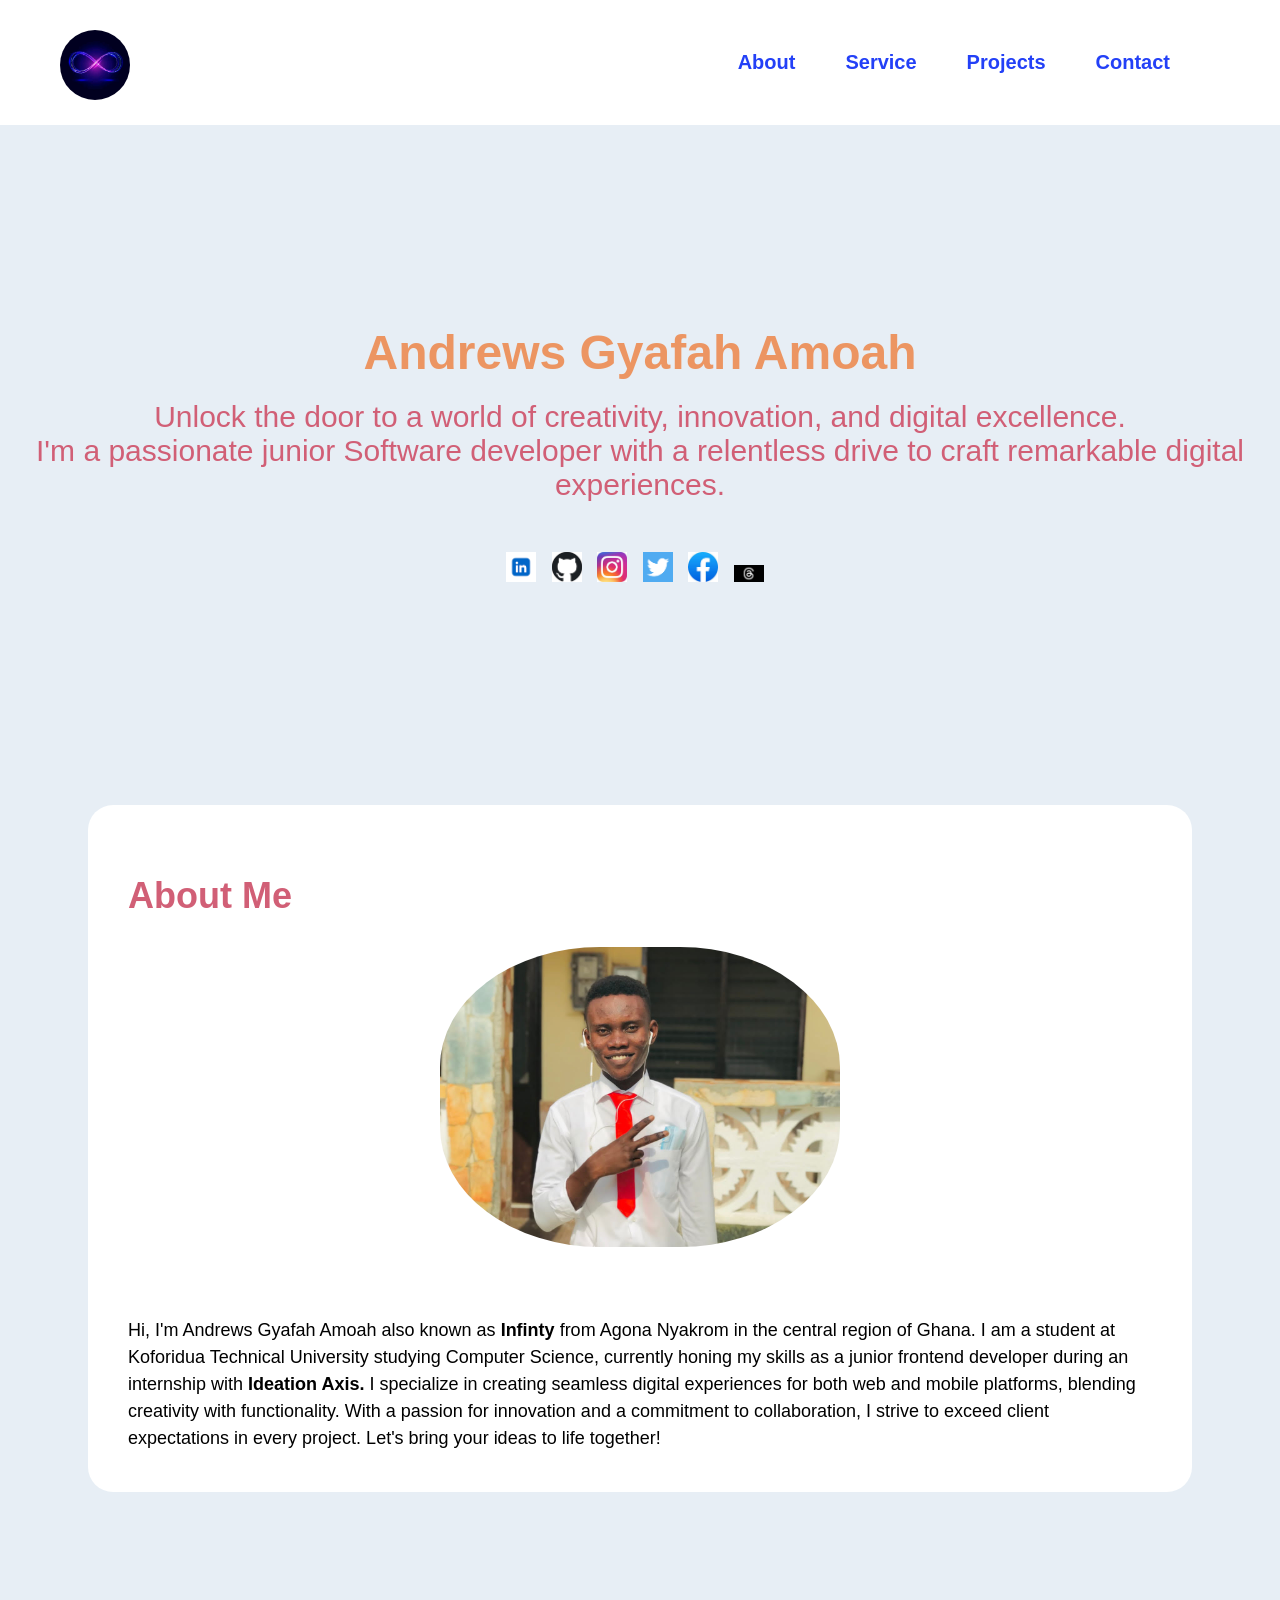
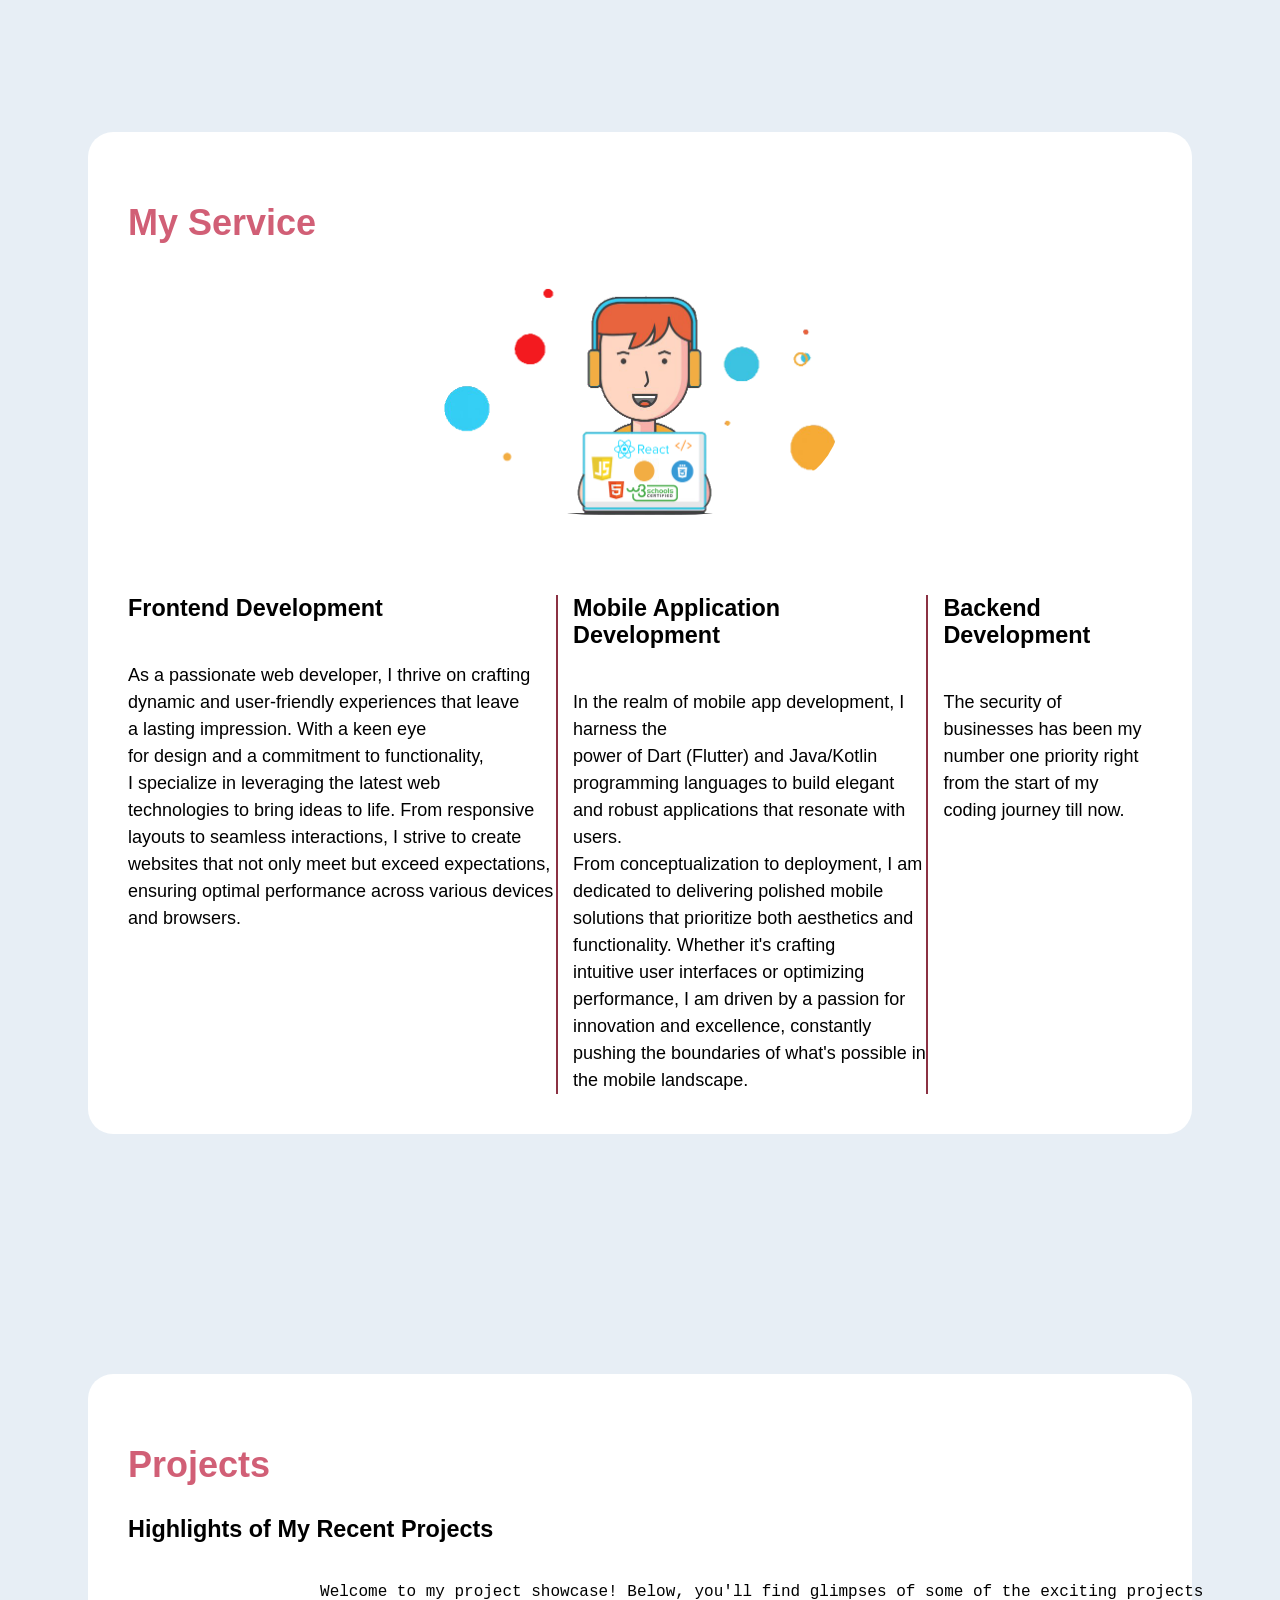
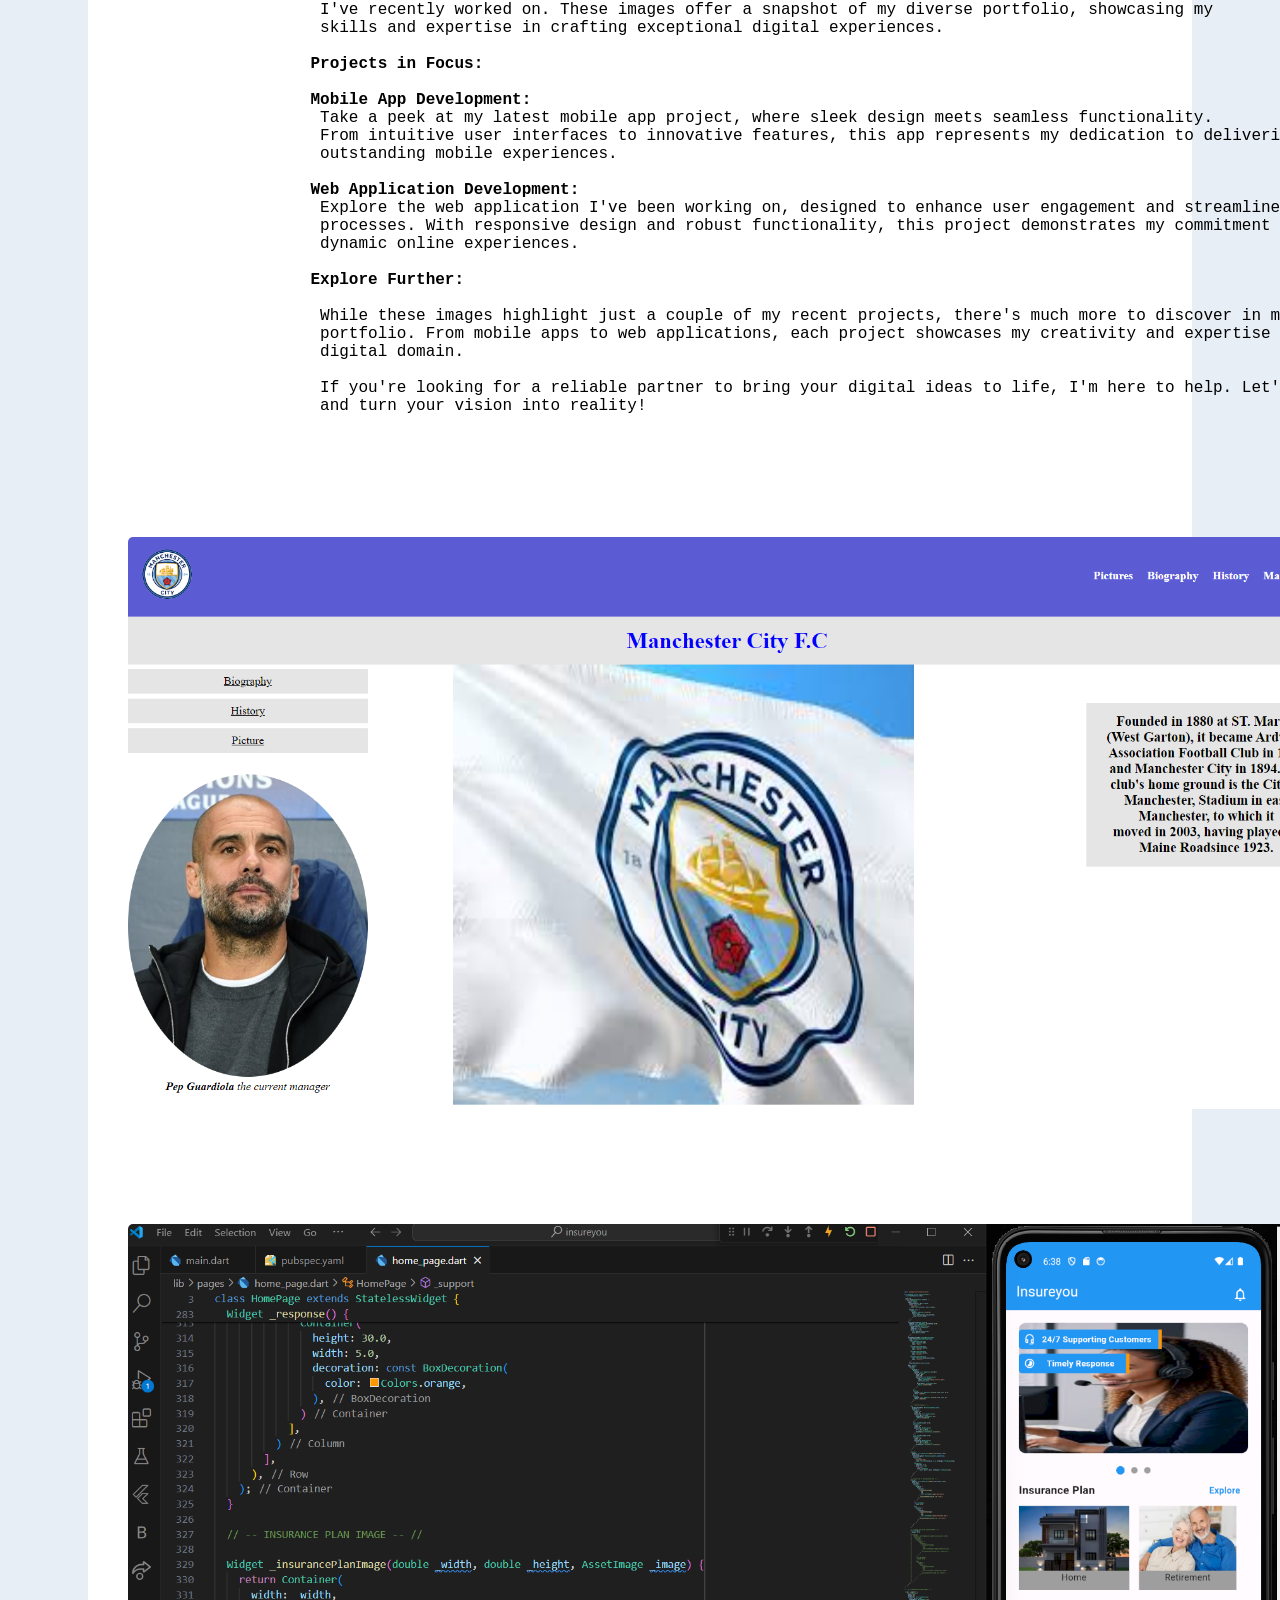
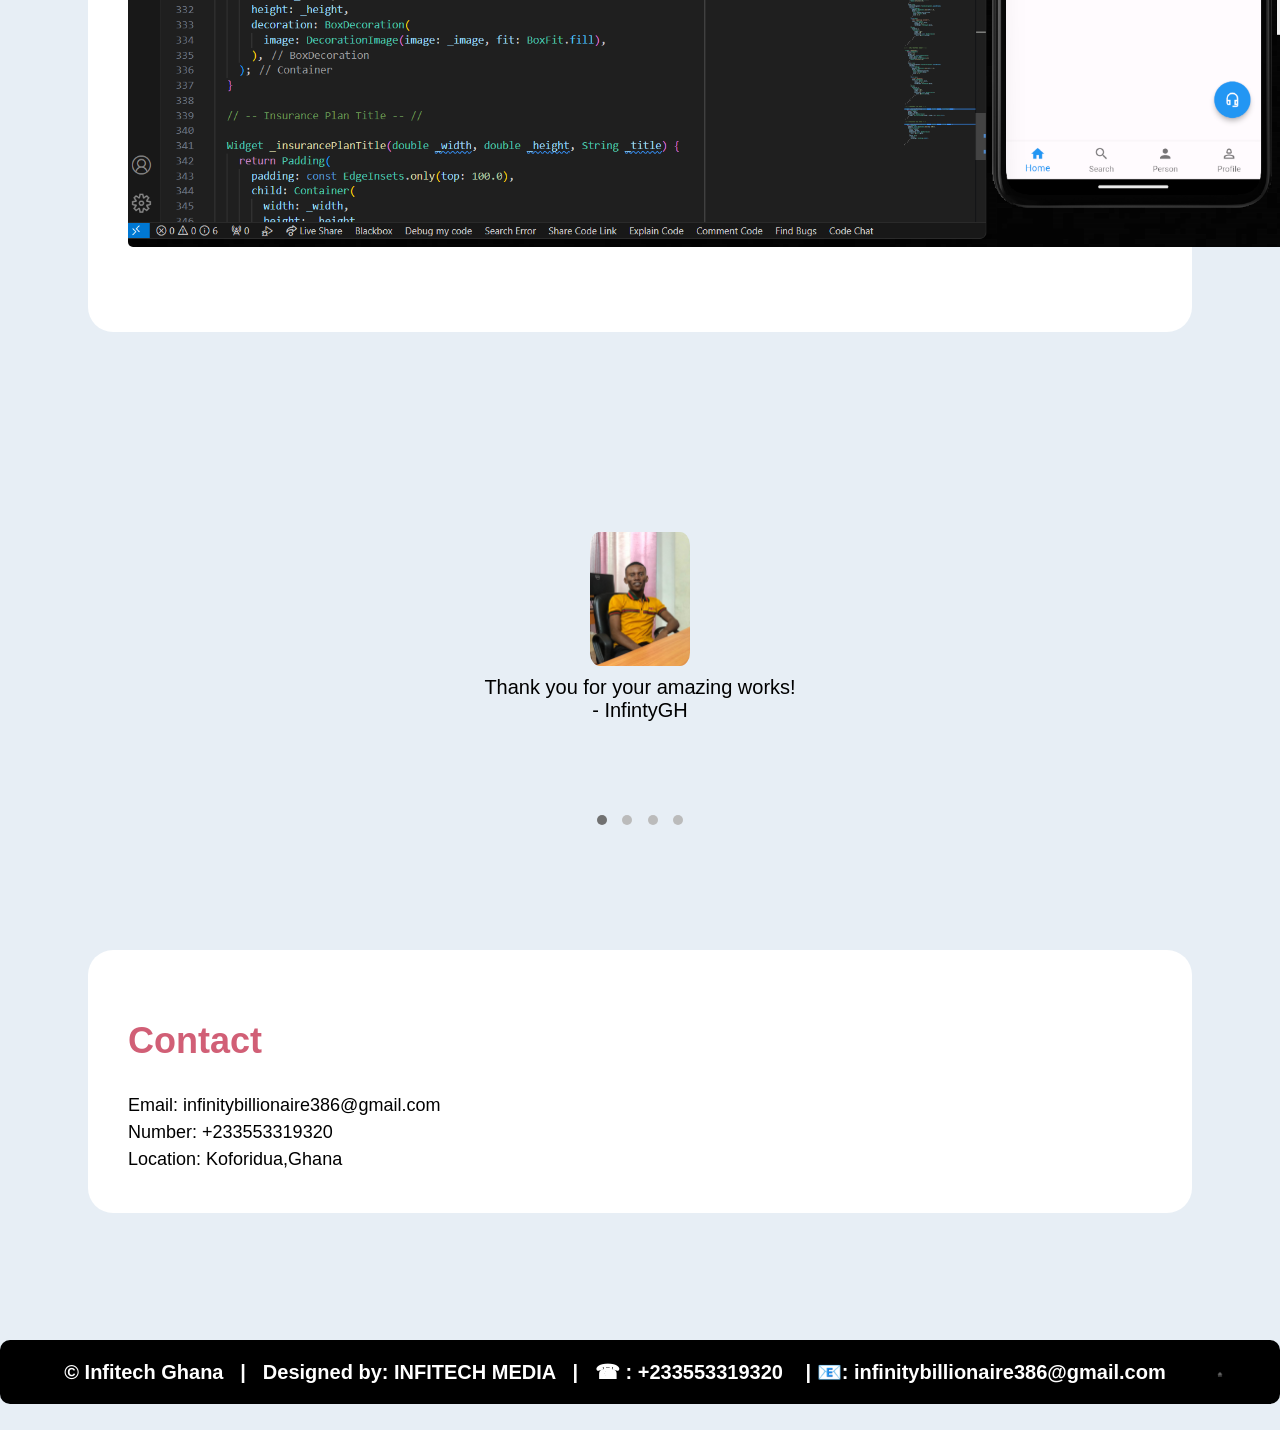
<file: index.html>
<!DOCTYPE html>
<html lang="en">
<head>
    <meta charset="UTF-8">
    <meta http-equiv="X-UA-Compatible" content="IE=edge">
    <meta name="viewport" content="width=device-width, initial-scale=1.0">
    <title>Portfolio</title>
    <link rel="stylesheet" href="style.css">
    
</head>
<body>
     

    <header id="here">
        <!--My logo-->
        <div class="logo">
          <img src="images/myLogo.jpg" alt="loading...">
        </div>
      <nav>
        <ul>
            <li> <a href="#about">About</a></li>
          <li> <a href="#service">Service</a></li>
          <li> <a href="#projects">Projects</a></li>
          <li> <a href="#contact">Contact</a></li>
        </ul>
      </nav>
      
      </header>
      

    <section id="hero1" id="home">
        
        <div class="hero-content">
            <h1>Andrews Gyafah Amoah</h1>
            <p style="color: rgb(209, 95, 118);;">Unlock the door to a world of creativity, innovation, and digital excellence.
            <br> I'm a passionate junior Software developer with a relentless drive to craft 
            remarkable digital experiences.</p>

            <!-- Social media icons handles -->
            <div class="social-icons">
                <a href="https://www.linkedin.com/in/Andrews Schneider Gyafah" target="_blank"><img src="images/linkedIn.png" alt="LinkedIn"></a>
                <a href="https://www.github.com/AndrewsSchneider-22" target="_blank"><img src="images/GitHub.png" alt="GitHub"></a>
                <a href="https://www.instagram.com/" target="_blank"><img src="images/IG.jpg" alt="Instagram"></a>
                <a href="https://www.twitter.com/infinitygh_" target="_blank"><img src="images/Twitter.png" alt="Twitter"></a>
                <a href="https://www.facebook.com/Round Stone Gh" target="_blank"><img src="images/Facebook.jpg" alt="Facebook"></a>
                <a href="https://www.thread.com/" target="_blank"><img src="images/Thread.jpg" alt="Thread"></a>
                </div>
        </div>
    </section>

    <section id="about">
        <div class="container">
            <!-- Introduction and profile picture -->
            <h2>About Me</h2>
            <div class="profile-picture">
                <img src="images/my_pic.jpg" alt="MY Picture">
            </div>
            <p class="aboutNote">
                Hi, I'm Andrews Gyafah Amoah also known as <b>Infinty</b> from Agona Nyakrom in the central region of Ghana.
                 I am a student at Koforidua Technical University studying Computer Science, currently honing my 
                skills as a junior frontend developer during an internship with <b>Ideation Axis.</b> I specialize 
                in creating seamless digital experiences for both web and mobile platforms, blending creativity
                 with functionality. With a passion for innovation and a commitment to collaboration, I strive to
                  exceed client expectations in every project. Let's bring your ideas to life together!


            </p>
        </div>
    </section>

    

    <section id="service">
        <div class="container">
            <h2>My Service</h2>
            <div class="profile-picture">
                <img src="images/webdev.png" alt="loading..." style="margin-bottom: 10px;">
            </div>
            <div id="serviceArea">
                <div class="servicePage">
                    <h3>Frontend Development</h3>
                    <p>As a passionate web developer, I thrive on crafting <br> dynamic and user-friendly experiences 
                        that leave <br> a lasting impression. With a keen eye <br> for design and a commitment to functionality, 
                        <br> I specialize in leveraging the latest web <br> technologies to bring ideas to life. 
                        From responsive layouts to seamless interactions, I strive to create websites that not only meet but exceed 
                        expectations,
                         ensuring optimal performance across various devices and browsers.
                    </p>
                </div>

                <div class="servicePage">
                    <h3>Mobile Application Development</h3>
                    <p>In the realm of mobile app development, I harness the <br> power of Dart (Flutter) and Java/Kotlin programming languages 
                    to build elegant and robust applications that resonate with users. <br> From conceptualization to deployment, 
                     I am dedicated to delivering polished mobile solutions that prioritize both aesthetics
                      and functionality. Whether it's crafting <br> intuitive user interfaces or optimizing performance, 
                      I am driven by a passion for innovation and excellence, constantly pushing the boundaries of what's 
                      possible in the mobile landscape.

                    </p>
                </div>

                    <div>
                        <h3>Backend Development</h3>
                        <p>The security of businesses has been my number one priority right from the 
                           start of my coding journey till now. </p>
                    </div>

            </div>
        </div>
    </section>
    
    

     <section id="projects">
        <div class="container">
            <!-- Showcase your projects here -->
             <h2>Projects</h2>
             <div>
                <h3>Highlights of My Recent Projects</h3>
                <pre style="font-size: 16px;">
                    Welcome to my project showcase! Below, you'll find glimpses of some of the exciting projects
                    I've recently worked on. These images offer a snapshot of my diverse portfolio, showcasing my
                    skills and expertise in crafting exceptional digital experiences.

                   <b>Projects in Focus:</b>
                    
                   <b>Mobile App Development:</b>
                    Take a peek at my latest mobile app project, where sleek design meets seamless functionality.
                    From intuitive user interfaces to innovative features, this app represents my dedication to delivering
                    outstanding mobile experiences.
                    
                   <b>Web Application Development:</b>
                    Explore the web application I've been working on, designed to enhance user engagement and streamline
                    processes. With responsive design and robust functionality, this project demonstrates my commitment to creating
                    dynamic online experiences.
                    
                   <b>Explore Further:</b>
                    
                    While these images highlight just a couple of my recent projects, there's much more to discover in my full
                    portfolio. From mobile apps to web applications, each project showcases my creativity and expertise in the 
                    digital domain.
                    
                    If you're looking for a reliable partner to bring your digital ideas to life, I'm here to help. Let's collaborate 
                    and turn your vision into reality!
                    
                </pre>
             </div>
            <div class="project">
                <img src="images/Screenshot 2024-05-29 001115.png" alt="Project 1">
            </div>
            <div class="project">
                <img src="images/Screenshot 2024-05-22 183916.png" alt="Project 2">
            </div>
            <!-- Add more projects as needed -->
        </div>
    </section>

    <section id="hero">
        <!-- ... Testimonials Section ... -->
        <div class="testimonial-slider">
            <div class="testimonial-slide">
                <img src="images/Andrews Gyafah Amoah_Pic.jpg" alt="Testimonial 1">
                <p>Thank you for your amazing works!</p>
                <span>- InfintyGH</span>
            </div>
            <div class="testimonial-slide">
                <img src="images/Sly.jpg" alt="Testimonial 2">
                <p>Your projects are fantastic!</p>
                <span>- Sylvester Akpaka</span>
            </div>
            <div class="testimonial-slide">
                <img src="images/Kumi.jpg" alt="Testimonial 2">
                <p>You doin phenominaally amazing!</p>
                <span>- Emmanuel Yaw Kumi</span>
            </div>
            <div class="testimonial-slide">
                <img src="images/profile-11.jpg" alt="Testimonial 2">
                <p>Yoo! that's ma boy, charlie thumbs up for the work</p>
                <span>- Richard Terkperson</span>
            </div>
        </div>
    </section>
        <!-- Dots for additional testimonials -->
        <div class="dot-container">
            <span class="dot"></span>
            <span class="dot"></span>
            <span class="dot"></span>
            <span class="dot"></span>
            
        </div>

    <section id="contact">
        <div class="container">
            <!-- Contact information -->
            <h2>Contact</h2>
            <p>Email: infinitybillionaire386@gmail.com </p>
            <p>Number: +233553319320</p>
            <p>Location: Koforidua,Ghana</p>
            
        </div>
    </section>



    <footer>
        <div style="background-color:black;text-align:center;padding:20px;margin-top:7px; color: white;border-radius: 10px;">
          <b>&copy; Infitech Ghana &ThickSpace; |&ThickSpace;&ThickSpace; </b>
          <b> Designed by: INFITECH MEDIA &ThickSpace;&ThickSpace;|&ThickSpace;&ThickSpace;</b>
           <b>&phone; &colon; +233553319320 &ThickSpace;&ThickSpace; |&ThickSpace;&#128231;&colon; infinitybillionaire386@gmail.com </b>
      
           <div style="float: right; width: 20px; align-items: center; margin-right: 30px;">
            <a href="#here"><img src="images/profile-home.png"></a>
          </div>
        </div>
      </footer>

      <script src="me.js"></script>
      

</body>
</html>
</file>
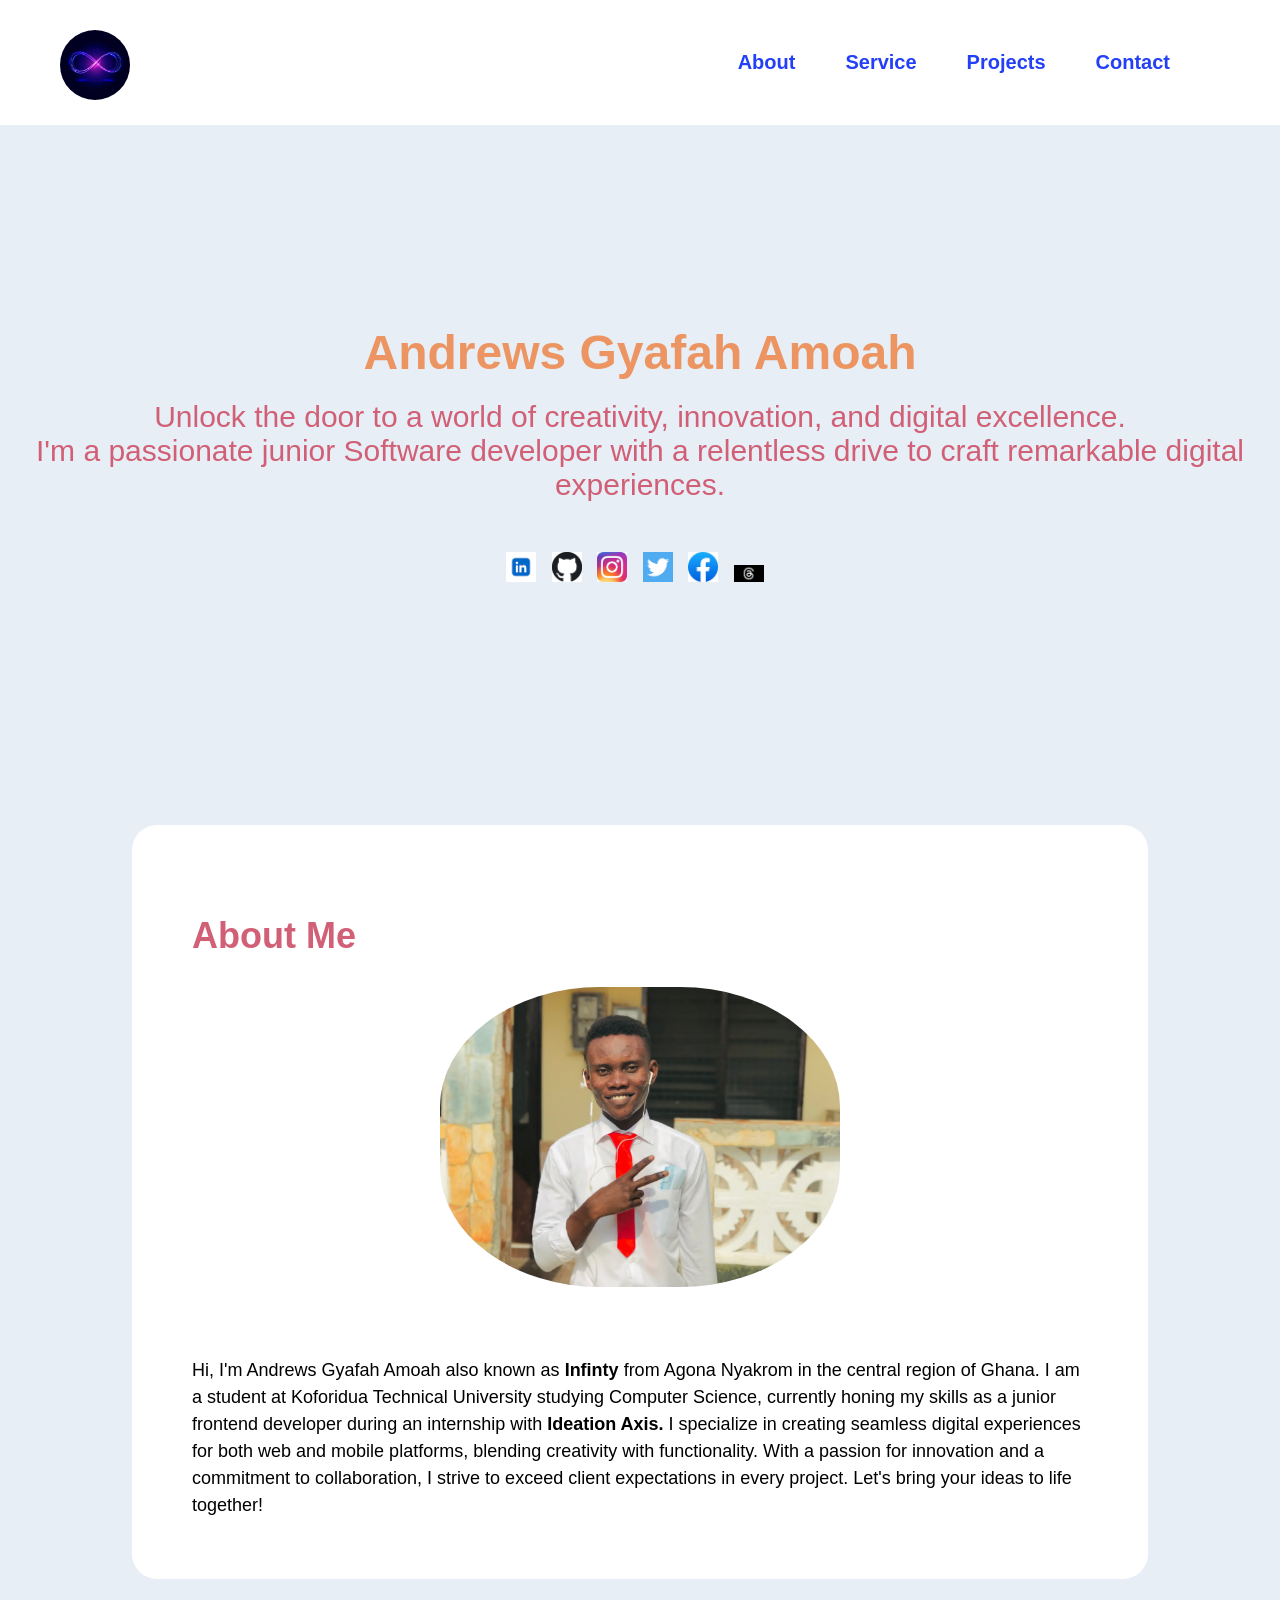
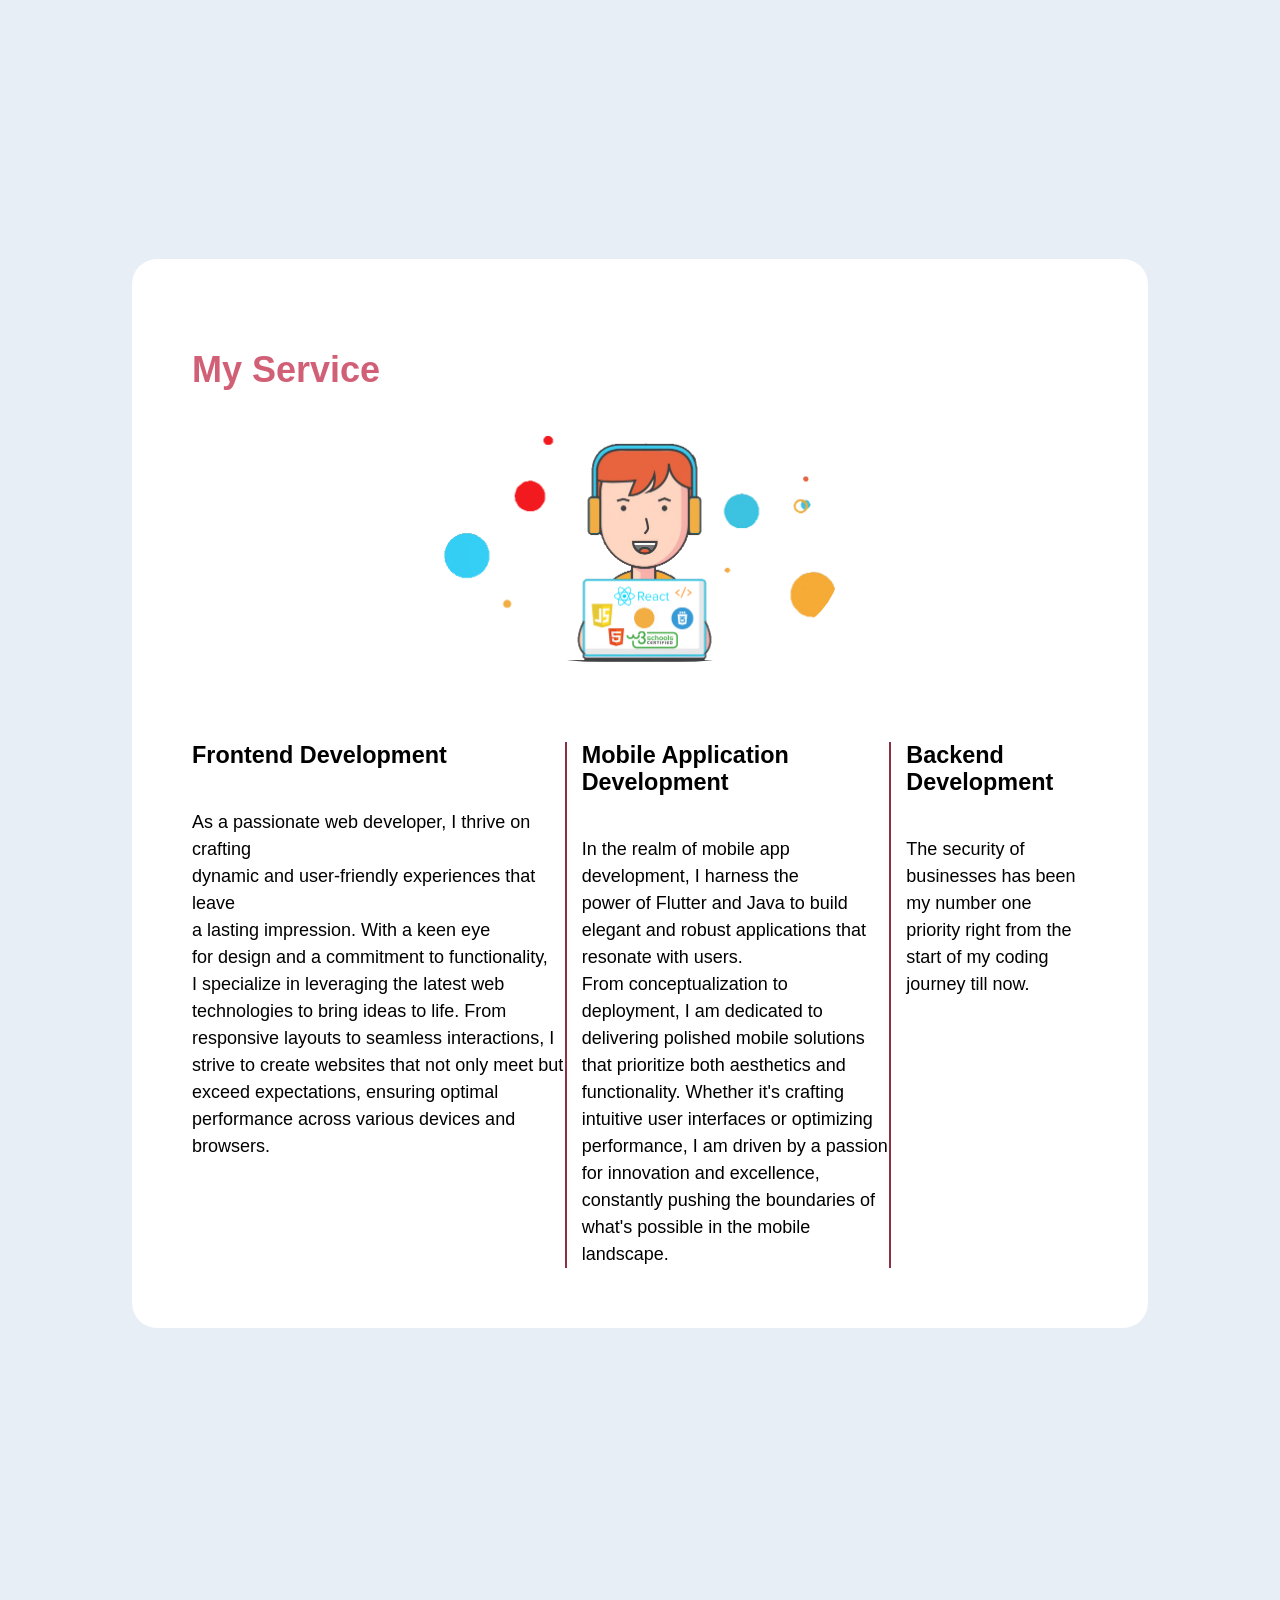
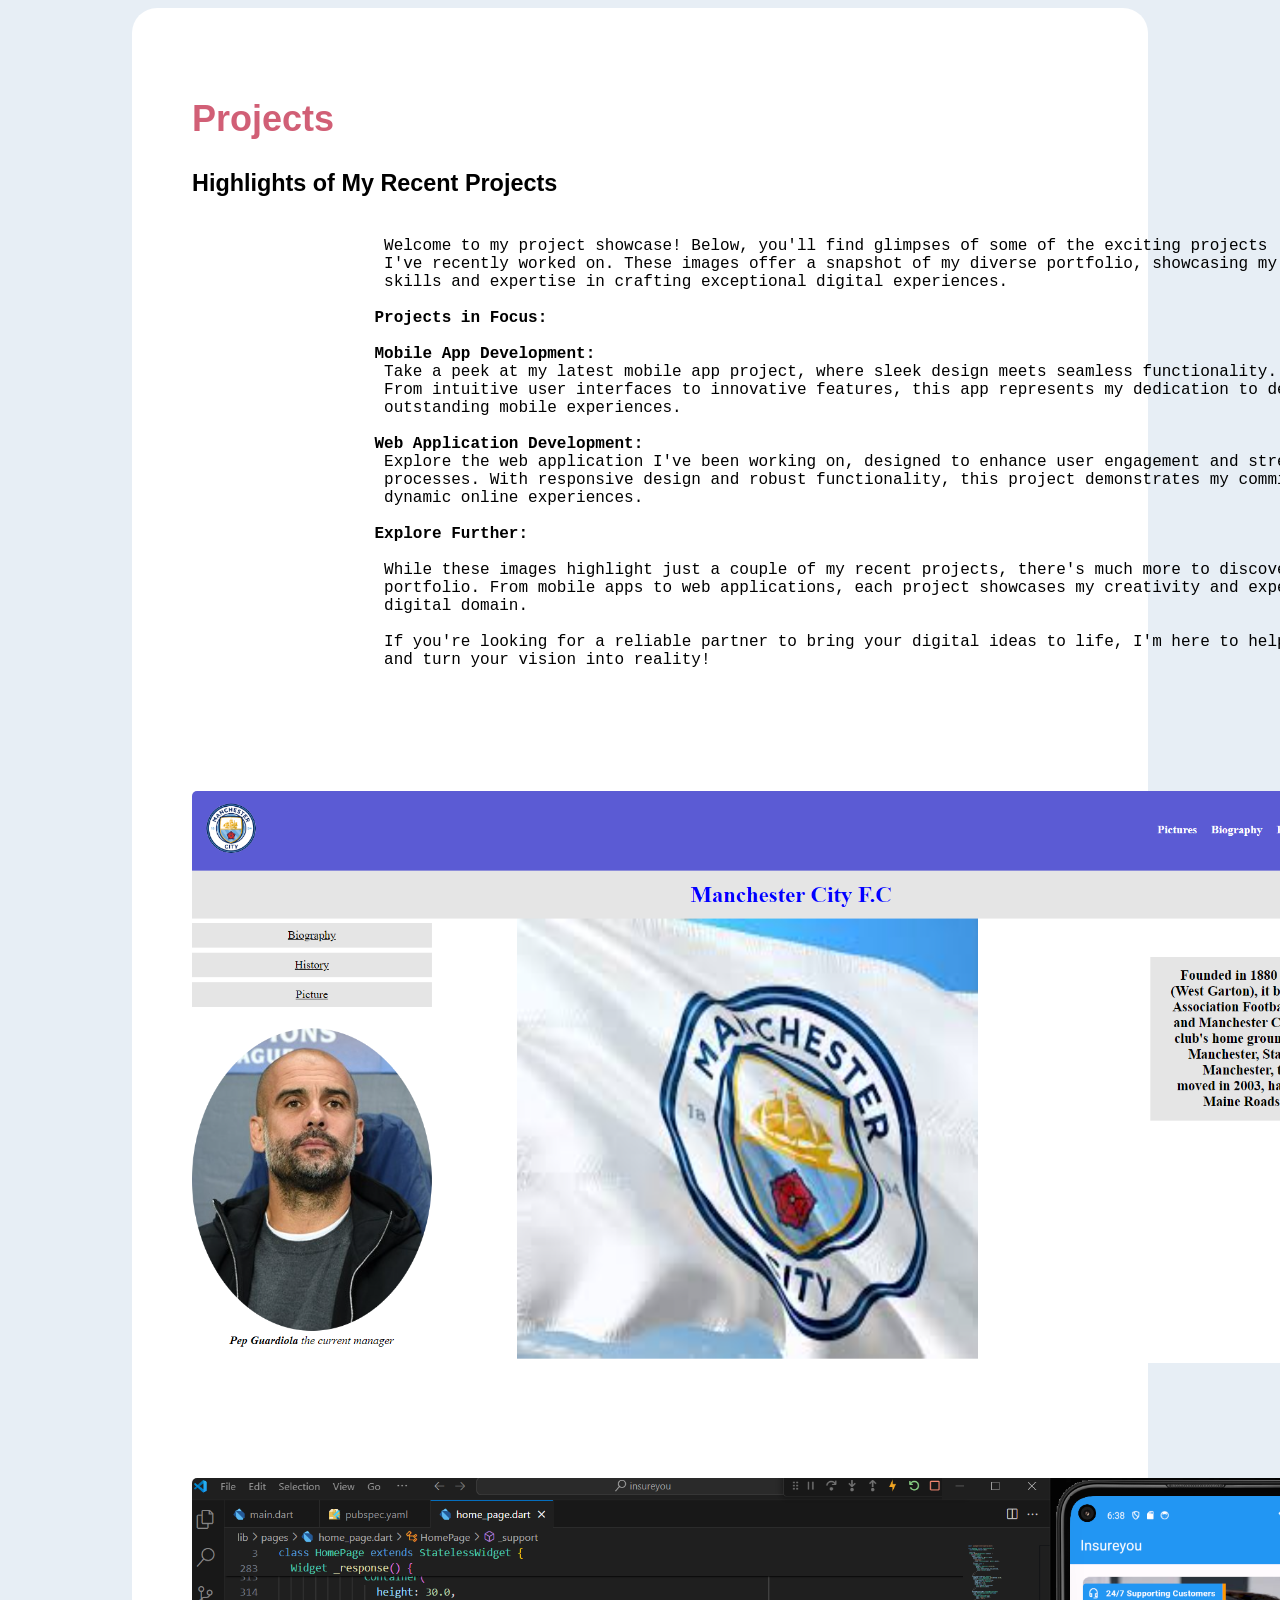
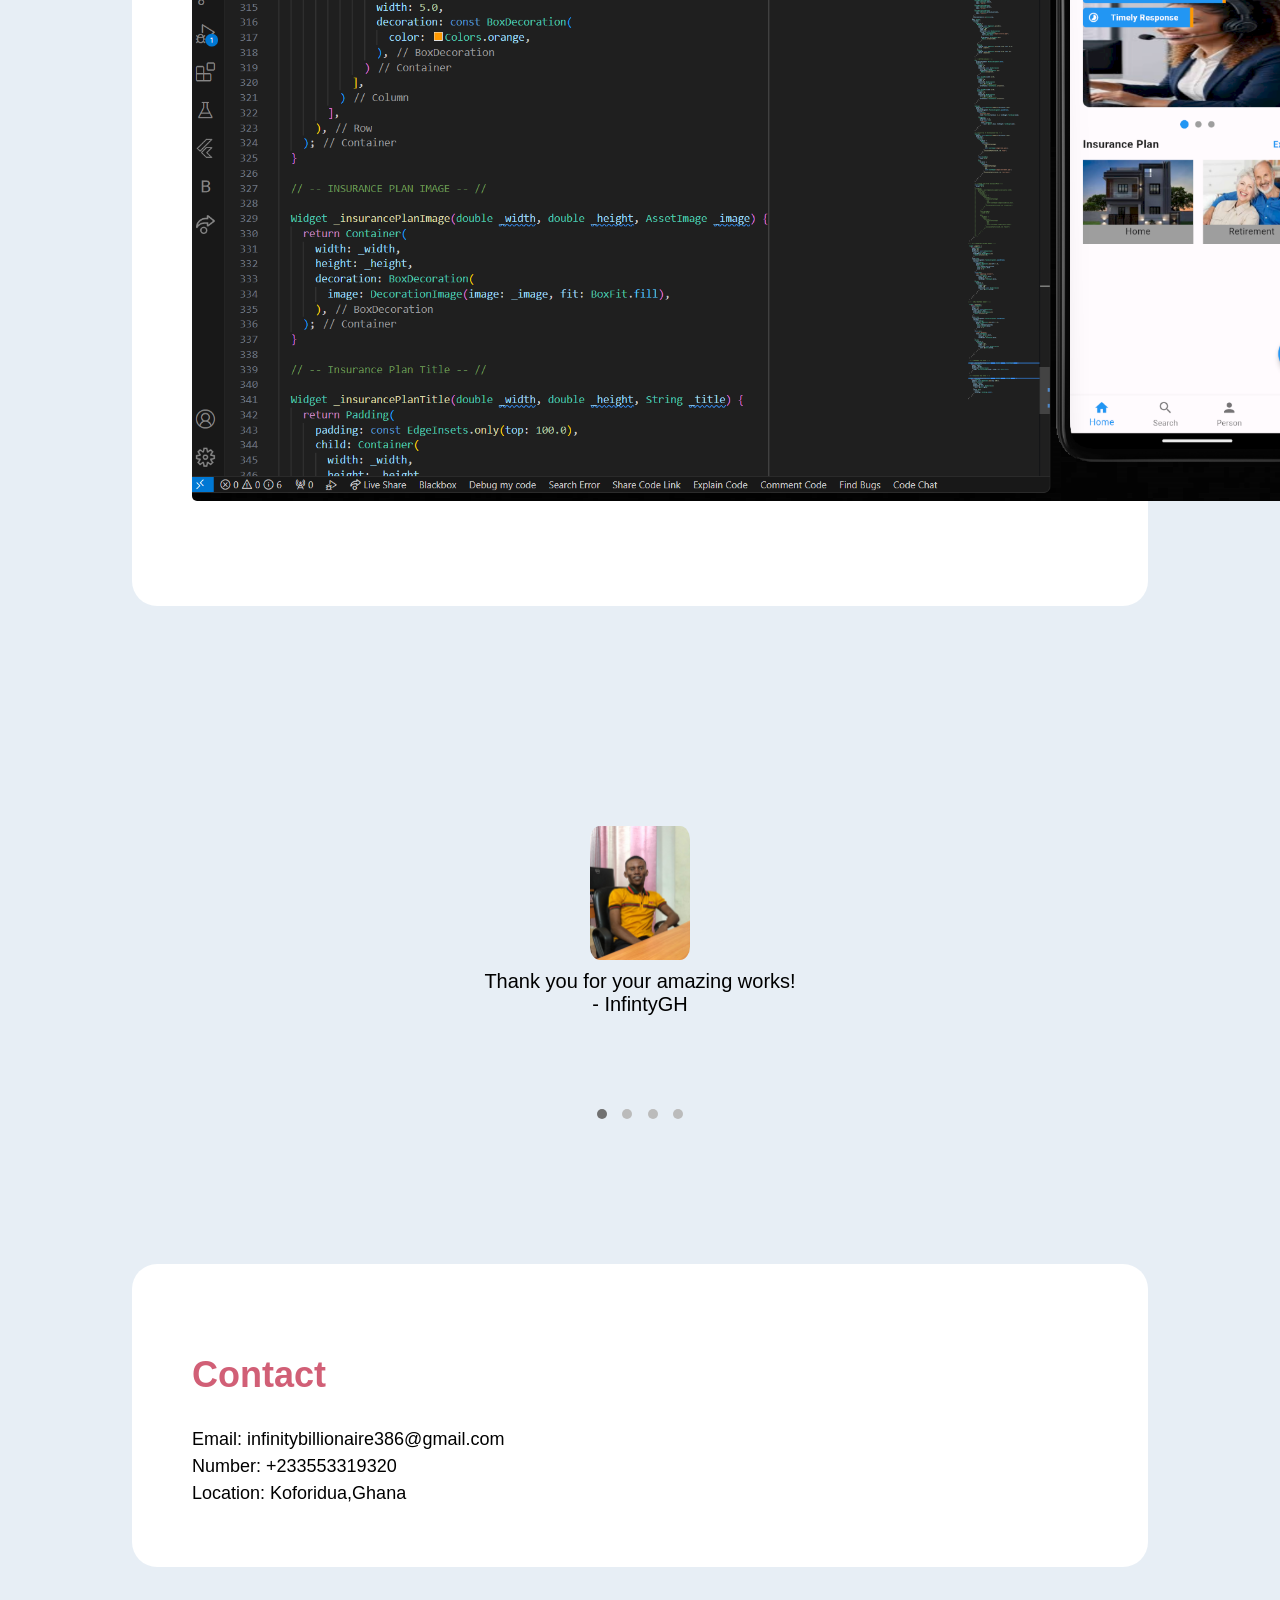
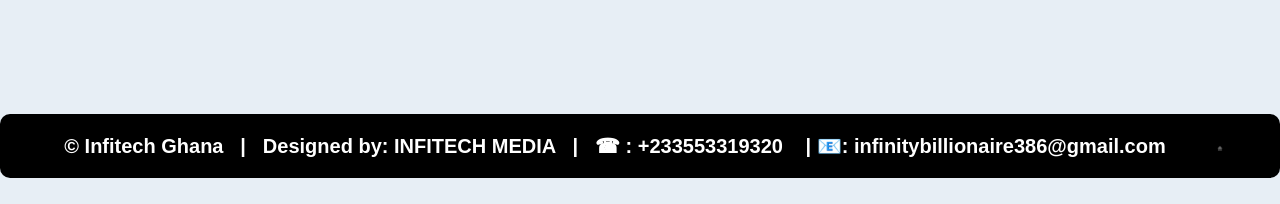
<file: me.html>
<!DOCTYPE html>
<html lang="en">
<head>
    <meta charset="UTF-8">
    <meta http-equiv="X-UA-Compatible" content="IE=edge">
    <meta name="viewport" content="width=device-width, initial-scale=1.0">
    <title>Portfolio</title>
    <link rel="stylesheet" href="me.css">
    
</head>
<body>
     

    <header id="here">
        <!--My logo-->
        <div class="logo">
          <img src="images/myLogo.jpg" alt="loading...">
        </div>
      <nav>
        <ul>
            <li> <a href="#about">About</a></li>
          <li> <a href="#service">Service</a></li>
          <li> <a href="#projects">Projects</a></li>
          <li> <a href="#contact">Contact</a></li>
        </ul>
      </nav>
      
      </header>
      

    <section id="hero1" id="home">
        
        <div class="hero-content">
            <h1>Andrews Gyafah Amoah</h1>
            <p style="color: rgb(209, 95, 118);;">Unlock the door to a world of creativity, innovation, and digital excellence.
            <br> I'm a passionate junior Software developer with a relentless drive to craft 
            remarkable digital experiences.</p>

            <!-- Social media icons handles -->
            <div class="social-icons">
                <a href="https://www.linkedin.com/in/Andrews Schneider Gyafah" target="_blank"><img src="images/linkedIn.png" alt="LinkedIn"></a>
                <a href="https://www.github.com/AndrewsSchneider-22" target="_blank"><img src="images/GitHub.png" alt="GitHub"></a>
                <a href="https://www.instagram.com/" target="_blank"><img src="images/IG.jpg" alt="Instagram"></a>
                <a href="https://www.twitter.com/infinitygh_" target="_blank"><img src="images/Twitter.png" alt="Twitter"></a>
                <a href="https://www.facebook.com/Round Stone Gh" target="_blank"><img src="images/Facebook.jpg" alt="Facebook"></a>
                <a href="https://www.thread.com/" target="_blank"><img src="images/Thread.jpg" alt="Thread"></a>
                </div>
        </div>
    </section>

    <section id="about">
        <div class="container">
            <!-- Introduction and profile picture -->
            <h2>About Me</h2>
            <div class="profile-picture">
                <img src="images/my_pic.jpg" alt="MY Picture">
            </div>
            <p class="aboutNote">
                Hi, I'm Andrews Gyafah Amoah also known as <b>Infinty</b> from Agona Nyakrom in the central region of Ghana.
                 I am a student at Koforidua Technical University studying Computer Science, currently honing my 
                skills as a junior frontend developer during an internship with <b>Ideation Axis.</b> I specialize 
                in creating seamless digital experiences for both web and mobile platforms, blending creativity
                 with functionality. With a passion for innovation and a commitment to collaboration, I strive to
                  exceed client expectations in every project. Let's bring your ideas to life together!


            </p>
        </div>
    </section>

    

    <section id="service">
        <div class="container">
            <h2>My Service</h2>
            <div class="profile-picture">
                <img src="images/webdev.png" alt="loading..." style="margin-bottom: 10px;">
            </div>
            <div id="serviceArea">
                <div class="servicePage">
                    <h3>Frontend Development</h3>
                    <p>As a passionate web developer, I thrive on crafting <br> dynamic and user-friendly experiences 
                        that leave <br> a lasting impression. With a keen eye <br> for design and a commitment to functionality, 
                        <br> I specialize in leveraging the latest web <br> technologies to bring ideas to life. 
                        From responsive layouts to seamless interactions, I strive to create websites that not only meet but exceed 
                        expectations,
                         ensuring optimal performance across various devices and browsers.
                    </p>
                </div>

                <div class="servicePage">
                    <h3>Mobile Application Development</h3>
                    <p>In the realm of mobile app development, I harness the <br> power of Flutter and Java to build elegant
                     and robust applications that resonate with users. <br> From conceptualization to deployment, 
                     I am dedicated to delivering polished mobile solutions that prioritize both aesthetics
                      and functionality. Whether it's crafting <br> intuitive user interfaces or optimizing performance, 
                      I am driven by a passion for innovation and excellence, constantly pushing the boundaries of what's 
                      possible in the mobile landscape.

                    </p>
                </div>

                    <div>
                        <h3>Backend Development</h3>
                        <p>The security of businesses has been my number one priority right from the 
                           start of my coding journey till now. </p>
                    </div>

            </div>
        </div>
    </section>
    
    

     <section id="projects">
        <div class="container">
            <!-- Showcase your projects here -->
             <h2>Projects</h2>
             <div>
                <h3>Highlights of My Recent Projects</h3>
                <pre style="font-size: 16px;">
                    Welcome to my project showcase! Below, you'll find glimpses of some of the exciting projects
                    I've recently worked on. These images offer a snapshot of my diverse portfolio, showcasing my
                    skills and expertise in crafting exceptional digital experiences.

                   <b>Projects in Focus:</b>
                    
                   <b>Mobile App Development:</b>
                    Take a peek at my latest mobile app project, where sleek design meets seamless functionality.
                    From intuitive user interfaces to innovative features, this app represents my dedication to delivering
                    outstanding mobile experiences.
                    
                   <b>Web Application Development:</b>
                    Explore the web application I've been working on, designed to enhance user engagement and streamline
                    processes. With responsive design and robust functionality, this project demonstrates my commitment to creating
                    dynamic online experiences.
                    
                   <b>Explore Further:</b>
                    
                    While these images highlight just a couple of my recent projects, there's much more to discover in my full
                    portfolio. From mobile apps to web applications, each project showcases my creativity and expertise in the 
                    digital domain.
                    
                    If you're looking for a reliable partner to bring your digital ideas to life, I'm here to help. Let's collaborate 
                    and turn your vision into reality!
                    
                </pre>
             </div>
            <div class="project">
                <img src="images/Screenshot 2024-05-29 001115.png" alt="Project 1">
            </div>
            <div class="project">
                <img src="images/Screenshot 2024-05-22 183916.png" alt="Project 2">
            </div>
            <!-- Add more projects as needed -->
        </div>
    </section>

    <section id="hero">
        <!-- ... Testimonials Section ... -->
        <div class="testimonial-slider">
            <div class="testimonial-slide">
                <img src="images/Andrews Gyafah Amoah_Pic.jpg" alt="Testimonial 1">
                <p>Thank you for your amazing works!</p>
                <span>- InfintyGH</span>
            </div>
            <div class="testimonial-slide">
                <img src="images/Sly.jpg" alt="Testimonial 2">
                <p>Your projects are fantastic!</p>
                <span>- Sylvester Akpaka</span>
            </div>
            <div class="testimonial-slide">
                <img src="images/Kumi.jpg" alt="Testimonial 2">
                <p>You doin phenominaally amazing!</p>
                <span>- Emmanuel Yaw Kumi</span>
            </div>
            <div class="testimonial-slide">
                <img src="images/profile-11.jpg" alt="Testimonial 2">
                <p>Yoo! that's ma boy, charlie thumbs up for the work</p>
                <span>- Richard Terkperson</span>
            </div>
        </div>
    </section>
        <!-- Dots for additional testimonials -->
        <div class="dot-container">
            <span class="dot"></span>
            <span class="dot"></span>
            <span class="dot"></span>
            <span class="dot"></span>
            
        </div>

    <section id="contact">
        <div class="container">
            <!-- Contact information -->
            <h2>Contact</h2>
            <p>Email: infinitybillionaire386@gmail.com </p>
            <p>Number: +233553319320</p>
            <p>Location: Koforidua,Ghana</p>
            
        </div>
    </section>



    <footer>
        <div style="background-color:black;text-align:center;padding:20px;margin-top:7px; color: white;border-radius: 10px;">
          <b>&copy; Infitech Ghana &ThickSpace; |&ThickSpace;&ThickSpace; </b>
          <b> Designed by: INFITECH MEDIA &ThickSpace;&ThickSpace;|&ThickSpace;&ThickSpace;</b>
           <b>&phone; &colon; +233553319320 &ThickSpace;&ThickSpace; |&ThickSpace;&#128231;&colon; infinitybillionaire386@gmail.com </b>
      
           <div style="float: right; width: 20px; align-items: center; margin-right: 30px;">
            <a href="#here"><img src="images/profile-home.png"></a>
          </div>
        </div>
      </footer>

      <script src="me.js"></script>
      

</body>
</html>
</file>
<file: style.css>
/* Reset some default styles */

body, h1, h2, h3, p, ul, li {
    margin: 0;
    padding: 0;
}

body {
    font-family: Arial, sans-serif;
     background-color:#e7eef5;
}

/* header {
    background-color: #333;
    color: #fff;
    padding: 20px;
    display: flex;
    justify-content: space-between;
    align-items: center;
}

nav ul {
    list-style: none;
}

nav li {
    display: inline-block;
    margin-left: 20px;
}

nav a {
    text-decoration: none;
    color: #fff;
}
*/

section {
    padding: 80px 0;
} 

header {
    /* border-bottom: 2px solid black;
    border-top: 2px solid black; */
    display: flex;
    align-items: center;
    justify-content: space-between;
     background-color: #ffffff;
    padding: 20px;
    /* box-shadow: 0 0 10px rgba(0, 0, 0, 0.1); */
  }

  .logo img{
    width: 70px;
    height: 70px;
    border-radius: 50px;
    margin-left: 40px;
    margin-top: 10px;
  }

  nav ul{
    display: flex;
    list-style-type: none;
    /* margin: 0; */
    padding: 0;
    margin-right: 60px;
  }

  nav li {
    margin-left: 20px;
  
  }

  nav a {
    color: #2340f7;
    text-decoration: none;
    font-weight: bold;
  }

  nav a:hover{
    color: rgba(213, 42, 42, 0.844);
  }

#hero1 {
    /* background-image: url(images/responsive.png); */
    background-size: cover;
    background-position: center;
    text-align: center;
    height: 40vh;
    border-radius: 50px;
    margin-top: 20px;
    margin-bottom: 20px;
    margin-left: 20px;
    margin-right: 20px;
}

.hero-content {
    margin-top: 100px;
}

.hero-content h1 {
    color: rgba(236, 142, 87, 0.932);
    font-size: 48px;
    margin-bottom: 20px;
}

.hero-content p{
    font-size: 30px;
}

.social-icons img {
    width: 30px;
    margin-right: 10px;
    margin-top: 50px;
}

.container {
    max-width: 1300px;
    margin: 0 auto;
    padding: 20px 50px;
    background-color: #ffffff;
    border-radius: 25px;
}

.container h2 {
    color: rgb(209, 95, 118);
    font-size: 36px;
    margin-bottom: 30px;
    margin-top: 30px;
}

.container h3 {
    margin-bottom: 40px;
}

.container p {
    font-size: 18px;
    line-height: 1.5;
}

.container .profile-picture {
    text-align: center;
    margin-bottom: 65px;
}

.container .profile-picture img {
    width: 400px;
    border-radius: 40%;
}

.container .project img {
    width: 1200px
    
}

#serviceArea{
    display: flex;
    flex-direction: row;
    
}

.servicePage{
    /* flex:23.33%; */
    margin-right: 15px;
    border-right: 2px solid rgb(139, 49, 67);

}


.testimonial-slider {
    max-width: 800px;
    margin: 0 auto;
    /* overflow: hidden; */
    position: relative;
}

.testimonial-slide {
    display: none;
    text-align: center;
}

.testimonial-slide img {
    width: 100px;
    border-radius: 10%;
    margin-bottom: 5px;
}

.dot-container {
    text-align: center;
    margin-top: 5px;
}

.dot {
    height: 10px;
    width: 10px;
    margin: 0 5px;
    background-color: #bbb;
    border-radius: 50%;
    display: inline-block;
}

.dot.active {
    background-color: #717171;
}



 .project {
    margin-bottom: 40px;
}

.project img {
    /* text-align: center; */
    margin-top: 70px;
    width: 10%;
    border-radius: 5px;
}


/* General mobile styles */
@media (max-width: 767px){
body {
    font-size: 16px;
  }
  
  h1 {
    font-size: 24px;
  }
  
  img {
    width: 100%;
    height: auto;
  }
}
  
  /* Mobile devices (max-width: 767px) */
@media (max-width: 767px) {
    body {
      font-size: 14px;
    }
  
    h1 {
      font-size: 20px;
    }
  
    img {
      width: 100%;
      height: auto;
    }

    .project-section {
        display: flex;
        flex-direction: column;
        align-items: center;
      }
    
     .project {
        width: 100%;
        margin-bottom: 20px;
      }
    
     .project img {
        width: 100%;
        height: auto;
        width: auto;
      }
  
    /* Container styles */
   .container {
      max-width: 90%;
      margin: 20px auto;
      padding: 20px;
    }
  
    /* Nav bar styles */
    nav {
      flex-direction: column;
      align-items: center;
    }
  
    nav ul {
      flex-direction: column;
      align-items: center;
    }
  
    nav li {
      margin-bottom: 20px;
    }
  
    nav a {
      font-size: 16px;
    }
  }
  
  /* Tablet and larger devices (min-width: 768px) */
  @media (min-width: 768px) {
    body {
      font-size: 18px;
    }
  
    h1 {
      font-size: 32px;
    }
  
    img {
      width: 50%;
      height: auto;
      width: auto;
    }
  
    /* Container styles */
   .container {
      max-width: 80%;
      margin: 40px auto;
      padding: 40px;
    }
  
    /* Nav bar styles */
    nav {
      flex-direction: row;
      justify-content: space-between;
      align-items: center;
    }
  
    nav ul {
      flex-direction: row;
      justify-content: space-between;
    }
  
    nav li {
      margin-right: 20px;
    }
  
    nav a {
      font-size: 18px;
    }
  }
  
  /* Desktop and larger devices (min-width: 992px) */
   @media (min-width: 992px) {
    body {
      font-size: 20px;
    }
  
    h1 {
      font-size: 40px;
    }
  
    img {
      width: 33.33%;
      height: auto;
    }
  
    /* Container styles */
   /* .container {
      max-width: 70%;
      margin: 60px auto;
      padding: 60px;
    } */
  
    /* Nav bar styles */
    nav {
      flex-direction: row;
      justify-content: space-between;
      align-items: center;
    }
  
    nav ul {
      flex-direction: row;
      justify-content: space-between;
    }
  
    nav li {
      margin-right: 30px;
    }
  
    nav a {
      font-size: 20px;
    }
}
</file>
<file: me.css>
/* Reset some default styles */

body, h1, h2, h3, p, ul, li {
    margin: 0;
    padding: 0;
}

body {
    font-family: Arial, sans-serif;
     background-color:#e7eef5;
}

/* header {
    background-color: #333;
    color: #fff;
    padding: 20px;
    display: flex;
    justify-content: space-between;
    align-items: center;
}

nav ul {
    list-style: none;
}

nav li {
    display: inline-block;
    margin-left: 20px;
}

nav a {
    text-decoration: none;
    color: #fff;
}
*/

section {
    padding: 80px 0;
} 

header {
    /* border-bottom: 2px solid black;
    border-top: 2px solid black; */
    display: flex;
    align-items: center;
    justify-content: space-between;
     background-color: #ffffff;
    padding: 20px;
    /* box-shadow: 0 0 10px rgba(0, 0, 0, 0.1); */
  }

  .logo img{
    width: 70px;
    height: 70px;
    border-radius: 50px;
    margin-left: 40px;
    margin-top: 10px;
  }

  nav ul{
    display: flex;
    list-style-type: none;
    /* margin: 0; */
    padding: 0;
    margin-right: 60px;
  }

  nav li {
    margin-left: 20px;
  
  }

  nav a {
    color: #2340f7;
    text-decoration: none;
    font-weight: bold;
  }

  nav a:hover{
    color: rgba(213, 42, 42, 0.844);
  }

#hero1 {
    /* background-image: url(images/responsive.png); */
    background-size: cover;
    background-position: center;
    text-align: center;
    height: 40vh;
    border-radius: 50px;
    margin-top: 20px;
    margin-bottom: 20px;
    margin-left: 20px;
    margin-right: 20px;
}

.hero-content {
    margin-top: 100px;
}

.hero-content h1 {
    color: rgba(236, 142, 87, 0.932);
    font-size: 48px;
    margin-bottom: 20px;
}

.hero-content p{
    font-size: 30px;
}

.social-icons img {
    width: 30px;
    margin-right: 10px;
    margin-top: 50px;
}

.container {
    max-width: 1300px;
    margin: 0 auto;
    padding: 20px 50px;
    background-color: #ffffff;
    border-radius: 25px;
}

.container h2 {
    color: rgb(209, 95, 118);
    font-size: 36px;
    margin-bottom: 30px;
    margin-top: 30px;
}

.container h3 {
    margin-bottom: 40px;
}

.container p {
    font-size: 18px;
    line-height: 1.5;
}

.container .profile-picture {
    text-align: center;
    margin-bottom: 65px;
}

.container .profile-picture img {
    width: 400px;
    border-radius: 40%;
}

.container .project img {
    width: 1200px
    
}

#serviceArea{
    display: flex;
    flex-direction: row;
    
}

.servicePage{
    /* flex:23.33%; */
    margin-right: 15px;
    border-right: 2px solid rgb(139, 49, 67);

}


.testimonial-slider {
    max-width: 800px;
    margin: 0 auto;
    /* overflow: hidden; */
    position: relative;
}

.testimonial-slide {
    display: none;
    text-align: center;
}

.testimonial-slide img {
    width: 100px;
    border-radius: 10%;
    margin-bottom: 5px;
}

.dot-container {
    text-align: center;
    margin-top: 5px;
}

.dot {
    height: 10px;
    width: 10px;
    margin: 0 5px;
    background-color: #bbb;
    border-radius: 50%;
    display: inline-block;
}

.dot.active {
    background-color: #717171;
}



 .project {
    margin-bottom: 40px;
}

.project img {
    /* text-align: center; */
    margin-top: 70px;
    width: 10%;
    border-radius: 5px;
}


/* General mobile styles */
@media (max-width: 767px){
body {
    font-size: 16px;
  }
  
  h1 {
    font-size: 24px;
  }
  
  img {
    width: 100%;
    height: auto;
  }
}
  
  /* Mobile devices (max-width: 767px) */
@media (max-width: 767px) {
    body {
      font-size: 14px;
    }
  
    h1 {
      font-size: 20px;
    }
  
    img {
      width: 100%;
      height: auto;
    }

    .project-section {
        display: flex;
        flex-direction: column;
        align-items: center;
      }
    
     .project {
        width: 100%;
        margin-bottom: 20px;
      }
    
     .project img {
        width: 100%;
        height: auto;
        width: auto;
      }
  
    /* Container styles */
   .container {
      max-width: 90%;
      margin: 20px auto;
      padding: 20px;
    }
  
    /* Nav bar styles */
    nav {
      flex-direction: column;
      align-items: center;
    }
  
    nav ul {
      flex-direction: column;
      align-items: center;
    }
  
    nav li {
      margin-bottom: 20px;
    }
  
    nav a {
      font-size: 16px;
    }
  }
  
  /* Tablet and larger devices (min-width: 768px) */
  @media (min-width: 768px) {
    body {
      font-size: 18px;
    }
  
    h1 {
      font-size: 32px;
    }
  
    img {
      width: 50%;
      height: auto;
      width: auto;
    }
  
    /* Container styles */
   .container {
      max-width: 80%;
      margin: 40px auto;
      padding: 40px;
    }
  
    /* Nav bar styles */
    nav {
      flex-direction: row;
      justify-content: space-between;
      align-items: center;
    }
  
    nav ul {
      flex-direction: row;
      justify-content: space-between;
    }
  
    nav li {
      margin-right: 20px;
    }
  
    nav a {
      font-size: 18px;
    }
  }
  
  /* Desktop and larger devices (min-width: 992px) */
  @media (min-width: 992px) {
    body {
      font-size: 20px;
    }
  
    h1 {
      font-size: 40px;
    }
  
    img {
      width: 33.33%;
      height: auto;
    }
  
    /* Container styles */
   .container {
      max-width: 70%;
      margin: 60px auto;
      padding: 60px;
    }
  
    /* Nav bar styles */
    nav {
      flex-direction: row;
      justify-content: space-between;
      align-items: center;
    }
  
    nav ul {
      flex-direction: row;
      justify-content: space-between;
    }
  
    nav li {
      margin-right: 30px;
    }
  
    nav a {
      font-size: 20px;
    }
  }
</file>
